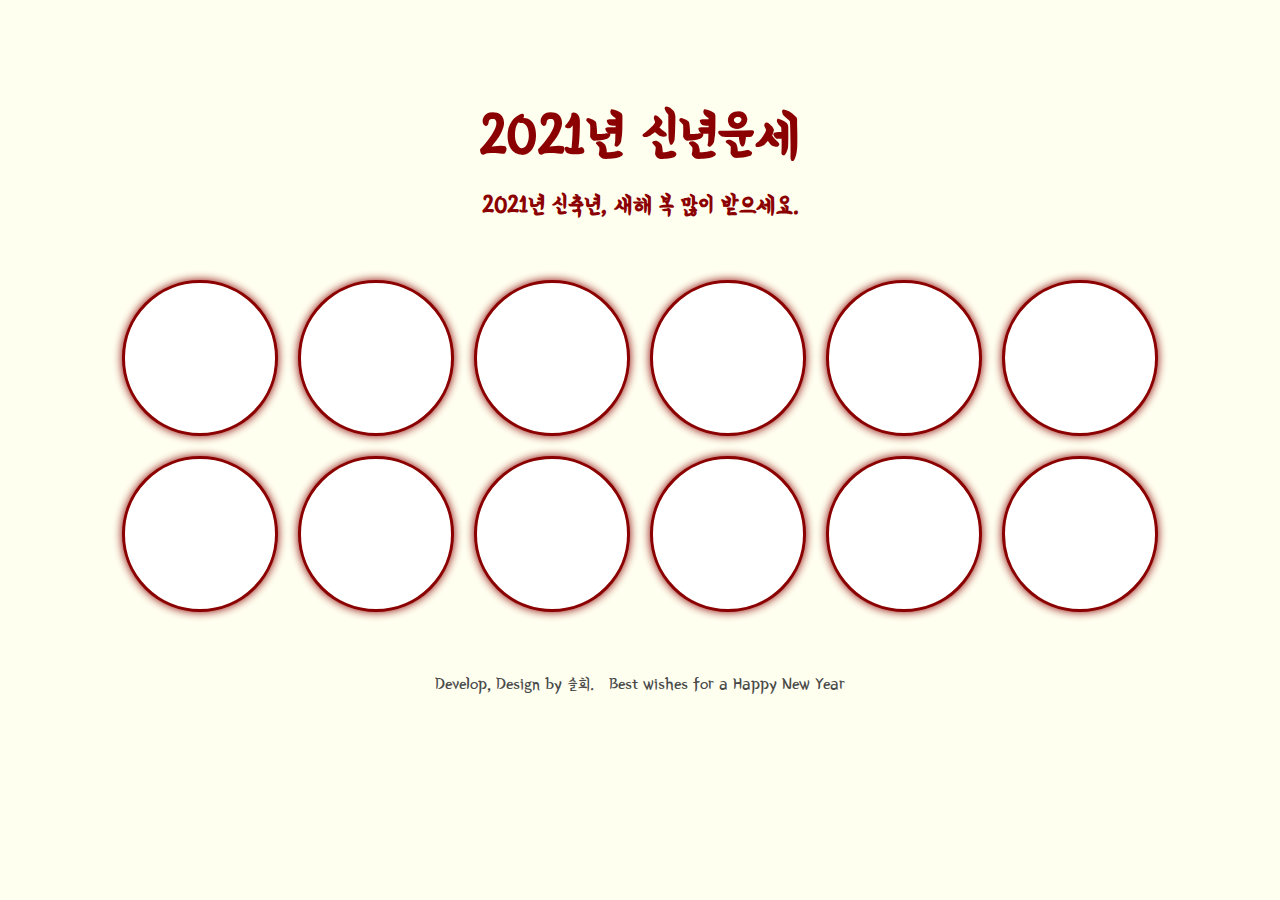
<file: index.html>
<!DOCTYPE html>
<html>
  <head>
    <meta property="og:title" content="신년운세 by seulhyi" />
    <meta
      property="og:description"
      content="2021년 띠 별 운세가 궁금하다구?"
    />
    <meta
      property="og:image"
      content="ogimage.jpg"
    />
    <meta charset="UTF-8" />
    <link rel="stylesheet" href="index.css" />
    
    <link rel="shortcut icon" type="image⁄x-icon" href="logo.png" />
    <title>나의 신년운세는?</title>
  </head>

  <body>
    <div class="mytitle">
      <h1>2021년 신년운세</h1>
      <h2> 2021년 신축년, 새해 복 많이 받으세요.</h2>
    </div>
    <div class="rtans">
      <a class="rtan1" href="result.html?year=1">쥐</a>
      <a class="rtan2" href="result.html?year=2">소</a>
      <a class="rtan3" href="result.html?year=3">호랑이</a>
      <a class="rtan4" href="result.html?year=4">토끼</a>
      <a class="rtan5" href="result.html?year=5">용</a>
      <a class="rtan6" href="result.html?year=6">뱀</a>
      <a class="rtan7" href="result.html?year=7">말</a>
      <a class="rtan8" href="result.html?year=8">양</a>
      <a class="rtan9" href="result.html?year=9">원숭이</a>
      <a class="rtan10" href="result.html?year=10">닭</a>
      <a class="rtan11" href="result.html?year=11">개</a>
      <a class="rtan12" href="result.html?year=12">돼지</a>
    </div>

    
    <div class="madeBy">
      Develop, Design by 슬희.&nbsp;&nbsp; Best wishes for a Happy New Year
    </div>

    <script src="index.js"></script>
    <script type="text/javascript" src="https://new-year.spartacodingclub.kr/newyear.js"></script>
  </body>
</html>
</file>
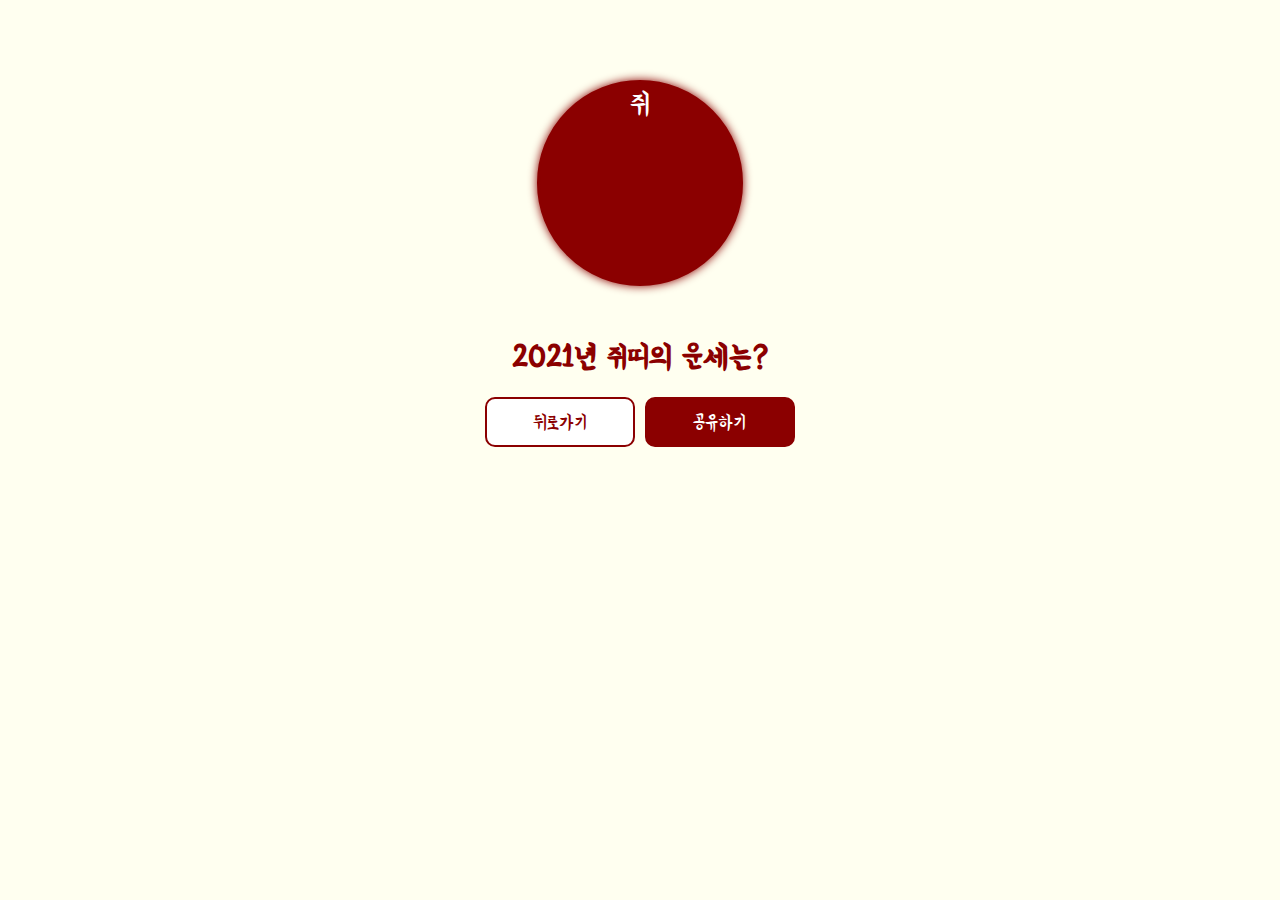
<file: result.html>
<!DOCTYPE html>
<html>
  <head>
    <meta charset="UTF-8" />
    <meta property="og:title" content="신년운세 by seulhyi" />
    <meta
      property="og:description"
      content="2021년 띠 별 운세가 궁금하다구?"
    />
    <meta
      property="og:image"
      content="ogimage.jpg"
    />
    <link rel="stylesheet" href="result.css" />
    <link rel="shortcut icon" type="image⁄x-icon" href="logo.png" />
    <title>나의 신년운세는?</title>
  </head>
  <body>
    <div class="rtan">쥐</div>
    <h1 class="title">2021년 쥐띠의 운세는?</h1>
    <p class="msg" id="rtan1" aria-label="쥐띠">
      마음을 알아주는 따뜻한 사람을 만날 것이야!<br />
      일이 잘 안 풀리는 것 같아도<br />
      연말에는 호탕하게 웃을 수 있을 지어니<br />
      너무 걱정하지 말고 하루하루 잘 나아가봐~
    </p>
    <p class="msg" id="rtan2" aria-label="소띠">
      올해 큰 돈이 들어올 것 같은데?<br />
      어디든 투자하고 싶은 곳이 있으면<br />
      자신 있게 해봐도 좋을 것 같아!<br />
      너무 무리는 하지 말구!
    </p>
    <p class="msg" id="rtan3" aria-label="호랑이띠">
      주변 사람들로부터 많은 도움을 받는<br />
      한 해가 되겠구만!<br />
      오랜 지인들에게 미리 연락을 해보는 건 어떨까?<br />
      지금 전화기를 들어봐!
    </p>
    <p class="msg" id="rtan4" aria-label="토끼띠">
      취업운이 특히 좋은 한 해야!<br />
      승진, 이직, 취직 모두 다 잘 되겠는 걸?<br />
      꼭 하고 싶은 일이 있었으면<br />
      주저 말고 도전해봐!
    </p>
    <p class="msg" id="rtan5" aria-label="용띠">
      가까운 친구나 가족에게 좋은 일이 생기는 한 해구만!<br />
      컨디션도 좋고 준비하는 일 모두 좋은 결과를 얻을거야~<br />
      망설이지 말고!<br />
      앞으로 나아가봐~!
    </p>
    <p class="msg" id="rtan6" aria-label="뱀띠">
      봄날에 선선하게 부는 바람처럼<br />
      올해는 무난~하게 지나가겠어!<br />
      너무 조바심 갖지 말고, 마음 편안히 먹고<br />
      한 걸음 한 걸음 나아가자!
    </p>
    <p class="msg" id="rtan7" aria-label="말띠">
      긍정적인 마음으로 천천히 일을 추진해봐!<br />
      어려울 땐, 주변의 도움을 받아보는 것도 좋겠어~<br />
      하루하루 성실히 보내다보면,<br />
      반드시 바라던 일이 이루어질거야!
    </p>
    <p class="msg" id="rtan8" aria-label="양띠">
      모처럼 컨디션이 최상인 해!<br />
      새해 다짐으로 운동을 시작하면 어떨까?<br />
      달리기, 헬스트레이닝, 요가 .. 뭐든 좋아!<br />
      기분 좋고 에너지 넘칠 일만 있을거야!
    </p>
    <p class="msg" id="rtan9" aria-label="원숭이띠">
      미래에 대한 고민이 많은 해가 될거야!<br />
      자기계발도 틈틈히 잊지말고,<br />
      기회가 왔을 땐 주저말고 잡도록해!<br />
      또 어떤 재밌는 인생이 펼쳐질지 모르니까!
    </p>
    <p class="msg" id="rtan10" aria-label="닭띠">
      고생 끝에 낙이 온다라는 말,<br />
      올해를 두고 하는 얘기일까?<br />
      오랫동안 준비해온 일이 있다면<br />
      드디어 결실을 맺는 한 해가 될거야!
    </p>
    <p class="msg" id="rtan11" aria-label="개띠">
      올해 분위기가 심상치 않아.<br />
      좋은 것만 먹고, 운동도 좀 더 하고!<br />
      건강에 특히 신경 쓰는 한 해가 되도록 해!
    </p>
    <p class="msg" id="rtan12" aria-label="돼지띠">
      새로운 인연을 아주 많이 만나는 해가 될 것 같은데?<br />
      그 중에 평생 도움 받을 귀인이 있으니,<br />
      만나는 모든 사람들에게 친절하고,<br />
      따뜻하게 다가가봐!
    </p>
    <div class="btns">
      <button onclick="back();" class="btn-back">뒤로가기</button>
      <button onclick="share();" class="btn-share">공유하기</button>
    </div>

   
    <script type="text/javascript" src="https://new-year.spartacodingclub.kr/newyear.js"></script>
    <script src="index.js"></script>
  </body>
</html>
</file>
<file: index.css>
@import url("https://fonts.googleapis.com/css2?family=Yeon+Sung&display=swap");

* {
  font-family: "Yeon Sung", cursive;
}

body {
  background-color: ivory;
  background-image: url("https://new-year.spartacodingclub.kr/images/pattern.png");

  background-position: 600px 100px;
  background-repeat: no-repeat;
  margin: 0;
}

.mytitle {
  color: darkred;
  text-align: center;

  margin-top: 100px;
  margin-bottom: 50px;
}

.mytitle > h1 {
  font-size: 56px;
  margin-bottom: 0px;
}

.rtans > a {
  width: 150px;
  height: 150px;

  border-radius: 150px;
  border: 3px solid darkred;

  box-shadow: 0px 0px 10px 0px darkred;

  background-color: white;
  display: block;

  margin: 10px;

  background-size: cover;
  background-position: center;

  color: white;
  text-decoration: none;
  text-align: center;
  font-size: 24px;
}

.rtans > a:hover {
  background-color: darkred;
}

.rtan1 {
  background-image: url("https://new-year.spartacodingclub.kr/images/yearS1.png");
}
.rtan2 {
  background-image: url("https://new-year.spartacodingclub.kr/images/yearS2.png");
}
.rtan3 {
  background-image: url("https://new-year.spartacodingclub.kr/images/yearS3.png");
}
.rtan4 {
  background-image: url("https://new-year.spartacodingclub.kr/images/yearS4.png");
}
.rtan5 {
  background-image: url("https://new-year.spartacodingclub.kr/images/yearS5.png");
}
.rtan6 {
  background-image: url("https://new-year.spartacodingclub.kr/images/yearS6.png");
}
.rtan7 {
  background-image: url("https://new-year.spartacodingclub.kr/images/yearS7.png");
}
.rtan8 {
  background-image: url("https://new-year.spartacodingclub.kr/images/yearS8.png");
}
.rtan9 {
  background-image: url("https://new-year.spartacodingclub.kr/images/yearS9.png");
}
.rtan10 {
  background-image: url("https://new-year.spartacodingclub.kr/images/yearS10.png");
}
.rtan11 {
  background-image: url("https://new-year.spartacodingclub.kr/images/yearS11.png");
}
.rtan12 {
  background-image: url("https://new-year.spartacodingclub.kr/images/yearS12.png");
}

.rtans {
  display: flex;
  flex-direction: row;
  justify-content: center;

  flex-wrap: wrap;

  width: 1200px;
  margin: auto;
}
.madeBy {
  display: flex;
  justify-content: center;
  align-items: center;
  margin-top: 4%;
  font-size: 17px;
  color: rgb(73, 73, 73);
}

@media screen and (max-width: 1000px) {
  .mytitle > h1 {
    font-size: 80px;
    margin-bottom: 0;
  }
  .mytitle > h2 {
    font-size: 40px;

    margin-bottom: 10%;
  }

  .rtans {
    width: 80%;
  }

  html {
    margin-top: 11%;
  }

  body{
    background-position: 330px 100px;
  }

  .madeBy {
    margin-top: 11%;
    font-size: 26px;
  }

  .rtans > a {
    width: 200px;
    height: 200px;
  
    
    margin: 12px;

    font-size: 31px;
  
  }
  
  
};
</file>
<file: result.css>
@import url("https://fonts.googleapis.com/css2?family=Yeon+Sung&display=swap");

* {
  font-family: "Yeon Sung", cursive;
}

body {
  background-color: ivory;
  background-image: url("https://new-year.spartacodingclub.kr/images/pattern.png");
  background-position: 600px 100px;
  background-repeat: no-repeat;
  margin: 0;
}

.rtan {
  display: block;
  width: 200px;
  height: 200px;
  border: solid 3px darkred;
  border-radius: 200px;
  box-shadow: 0px 0px 10px 0px darkred;
  background-color: darkred;
  margin: 80px auto 50px auto;

  color: white;
  text-decoration: none;
  text-align: center;
  font-size: 32px;

  /* 백그라운드에 꽉차게 이미지를 넣고싶을 때 */
  background-image: url("https://new-year.spartacodingclub.kr/images/yearS1.png");
  background-size: cover;
  background-position: center;
}

.title {
  color: darkred;
  text-align: center;
  font-size: 32px;
}

.msg {
  color: darkred;
  text-align: center;
  font-size: 32px;
  line-height: 48px;

  display: none;
}

.btns {
  display: flex;
  justify-content: center;
  flex-direction: row;
}

.btn-back {
  width: 150px;
  height: 50px;
  color: darkred;
  border: 2px solid darkred;
  background-color: white;
  border-radius: 10px;
  font-size: 20px;
  cursor: pointer;
}

.btn-share {
  width: 150px;
  height: 50px;
  color: white;
  border: 2px solid darkred;
  background-color: darkred;
  border-radius: 10px;
  margin-left: 10px;
  font-size: 20px;
  cursor: pointer;
}




@media screen and (max-width: 1000px) {

 

  html {
    margin-top: 20%;
  }

  body{
    background-position: 330px 100px;
  }

  .title {
    color: darkred;
    text-align: center;
    font-size: 70px;
  }
  
  .msg {
    color: darkred;
    text-align: center;
    font-size: 48px;
    line-height: 100px;
  
    display: none;
  }

  .btn-back {
    width: 35%;
    height: 65px;
    border-radius: 15px;
    font-size: 40px;
  }
  
  .btn-share {
    width: 35%;
    height: 65px;
    
    border-radius: 15px;
    margin-left: 8%;
    font-size: 40px;
   
  }
  
  .rtan {
    display: block;
    width: 400px;
    height: 400px;
    background-color: darkred;
    margin: 80px auto 110px auto;

    font-size: 62px;
  }  
  
};
</file>
